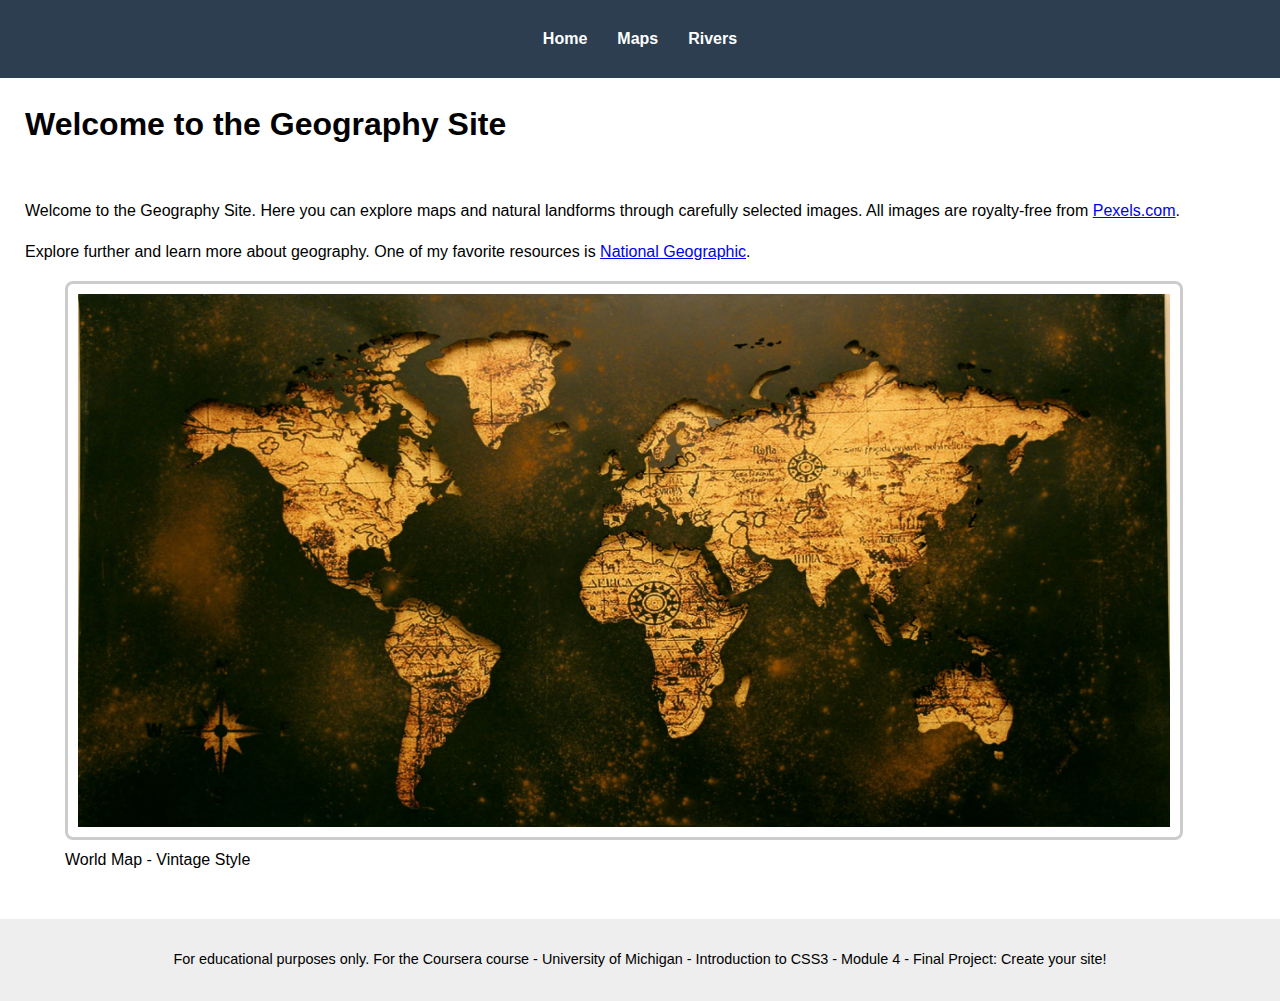
<file: index.html>
<!DOCTYPE html>
<html lang="en">
<head>
  <meta charset="UTF-8" />
  <meta name="viewport" content="width=device-width, initial-scale=1.0"/>
  <title>Geography Site</title>
  <link rel="stylesheet" href="style.css" />
</head>
<body>
  <a href="#main" class="skip-link">Skip to Main Content</a>
  <header>
    <nav>
      <ul class="nav">
        <li><a href="index.html">Home</a></li>
        <li><a href="maps.html">Maps</a></li>
        <li><a href="rivers.html">Rivers</a></li>
      </ul>
    </nav>
    <h1>Welcome to the Geography Site</h1>
  </header>
  <main id="main">
    <section>
      <p>Welcome to the Geography Site. Here you can explore maps and natural landforms through carefully selected images. All images are royalty-free from <a href="https://www.pexels.com" target="_blank">Pexels.com</a>.</p>
      <p>Explore further and learn more about geography. One of my favorite resources is <a href="https://www.nationalgeographic.com" target="_blank">National Geographic</a>.</p>
      <figure>
        <img src="worldmap.jpg" alt="Vintage world map in sepia tones" class="styled-img" />
        <figcaption>World Map - Vintage Style</figcaption>
      </figure>
    </section>
  </main>
  <footer>
    <p>For educational purposes only. For the Coursera course - University of Michigan - Introduction to CSS3 - Module 4 - Final Project: Create your site!</p>
  </footer>
</body>
</html>
</file>
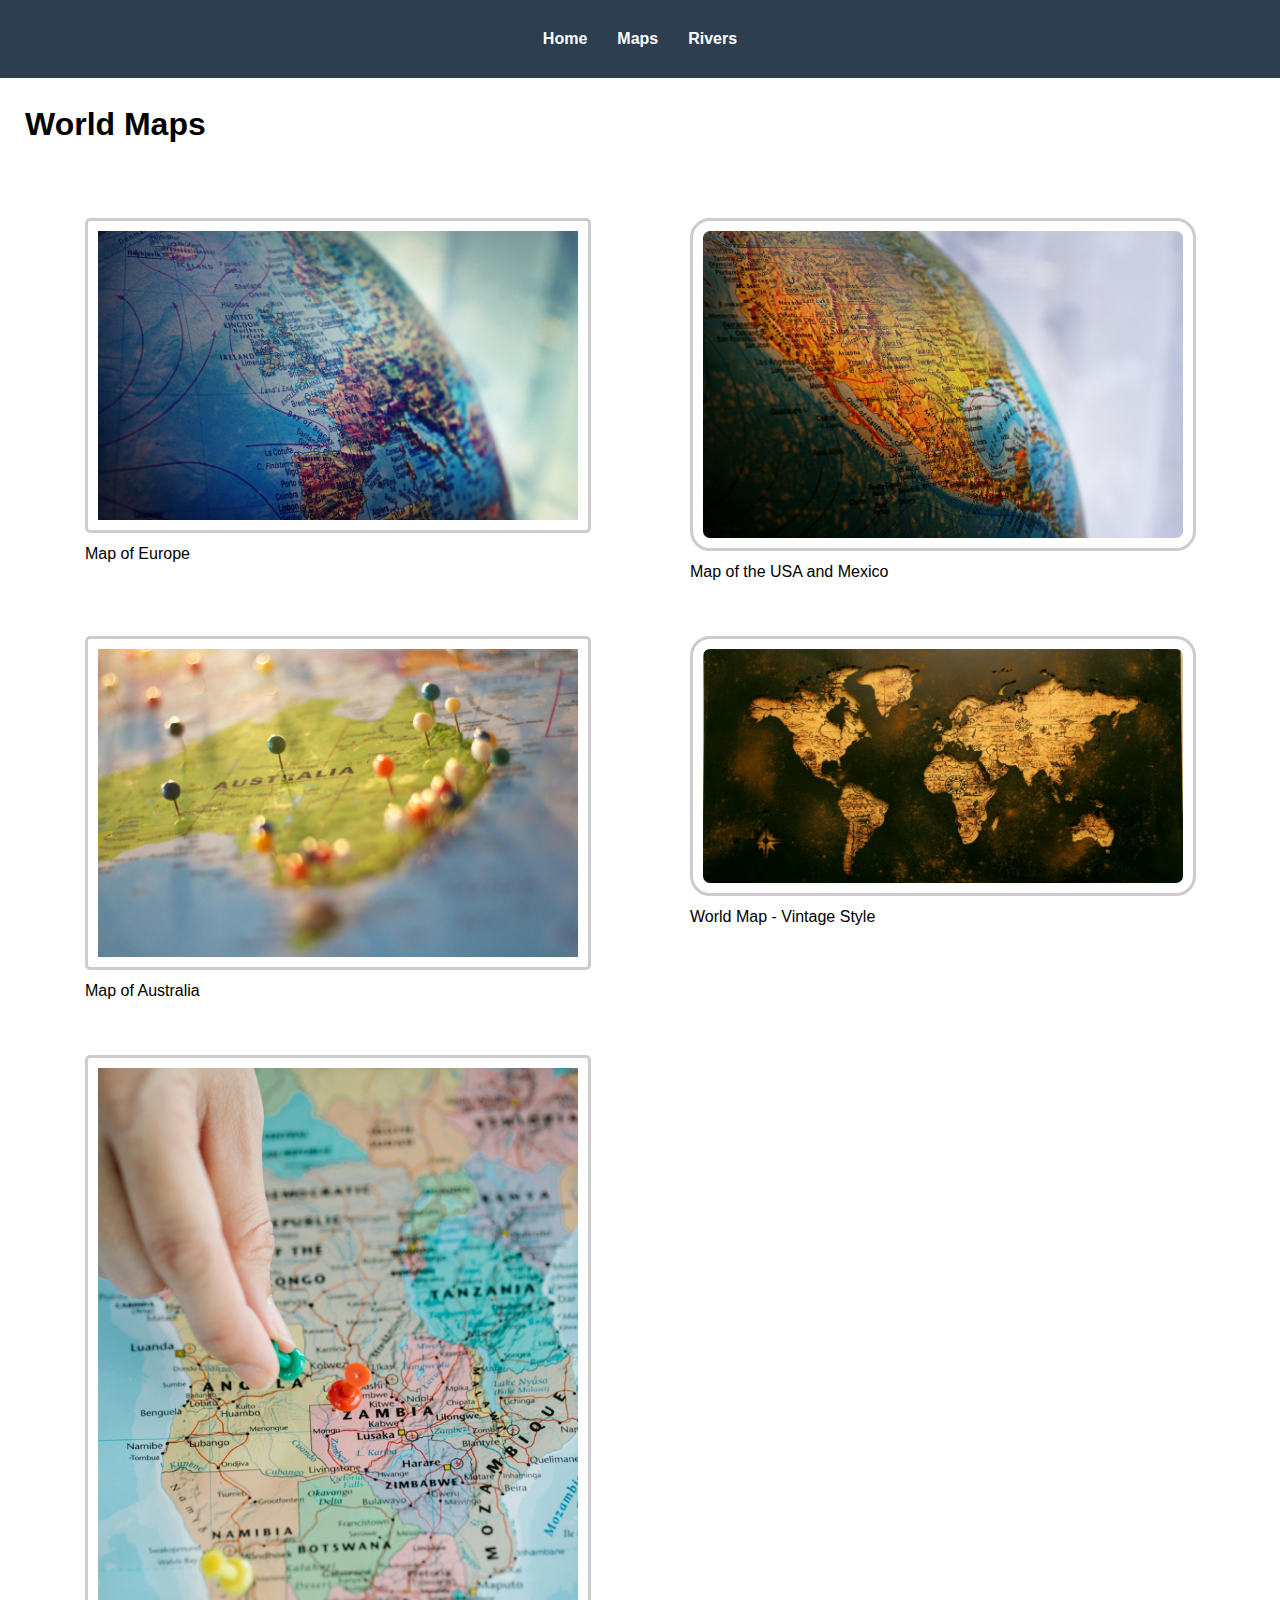
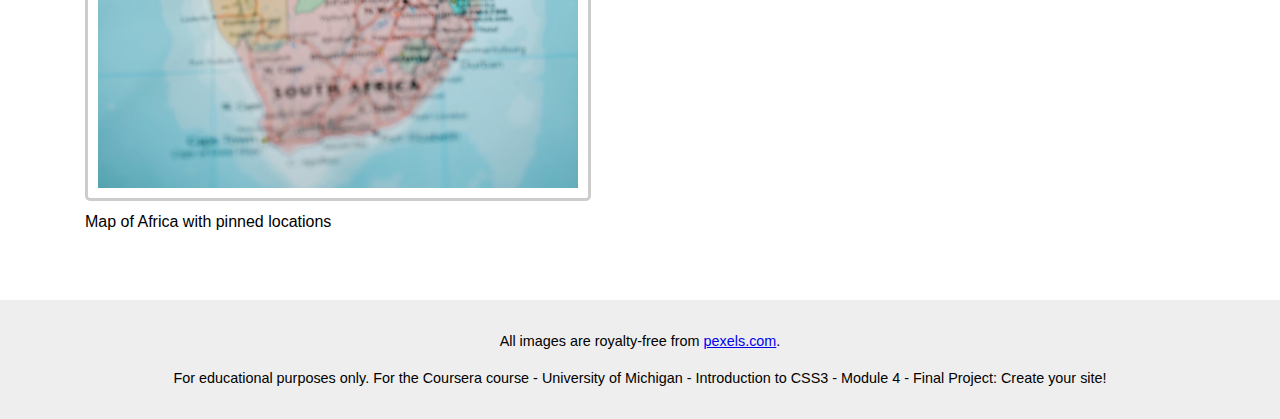
<file: maps.html>
<!DOCTYPE html>
<html lang="en">
<head>
  <meta charset="UTF-8" />
  <meta name="viewport" content="width=device-width, initial-scale=1.0"/>
  <title>Maps</title>
  <link rel="stylesheet" href="style.css" />
</head>
<body>
  <a href="#main" class="skip-link">Skip to Main Content</a>
  <header>
    <nav>
      <ul class="nav">
        <li><a href="index.html">Home</a></li>
        <li><a href="maps.html">Maps</a></li>
        <li><a href="rivers.html">Rivers</a></li>
      </ul>
    </nav>
    <h1>World Maps</h1>
  </header>
  <main id="main">
    <section class="grid-gallery">
      <figure>
        <img src="europemap.jpg" alt="Close-up of a map showing Europe" class="styled-img" />
        <figcaption>Map of Europe</figcaption>
      </figure>
      <figure>
        <img src="usamap.jpg" alt="Close-up of a map showing the United States and Mexico" class="styled-img" />
        <figcaption>Map of the USA and Mexico</figcaption>
      </figure>
      <figure>
        <img src="australiamap.jpg" alt="Map of Australia with colorful pins" class="styled-img" />
        <figcaption>Map of Australia</figcaption>
      </figure>
      <figure>
        <img src="worldmap.jpg" alt="Vintage world map in sepia tones" class="styled-img" />
        <figcaption>World Map - Vintage Style</figcaption>
      </figure>
      <figure>
        <img src="africa.jpg" alt="Close-up of a map of Africa with pins placed on Angola, Zambia, and Namibia" class="styled-img" />
        <figcaption>Map of Africa with pinned locations</figcaption>
      </figure>
    </section>
  </main>
  <footer>
    <p>All images are royalty-free from <a href="https://www.pexels.com" target="_blank">pexels.com</a>.</p>
    <p>For educational purposes only. For the Coursera course - University of Michigan - Introduction to CSS3 - Module 4 - Final Project: Create your site!</p>
  </footer>
</body>
</html>
</file>
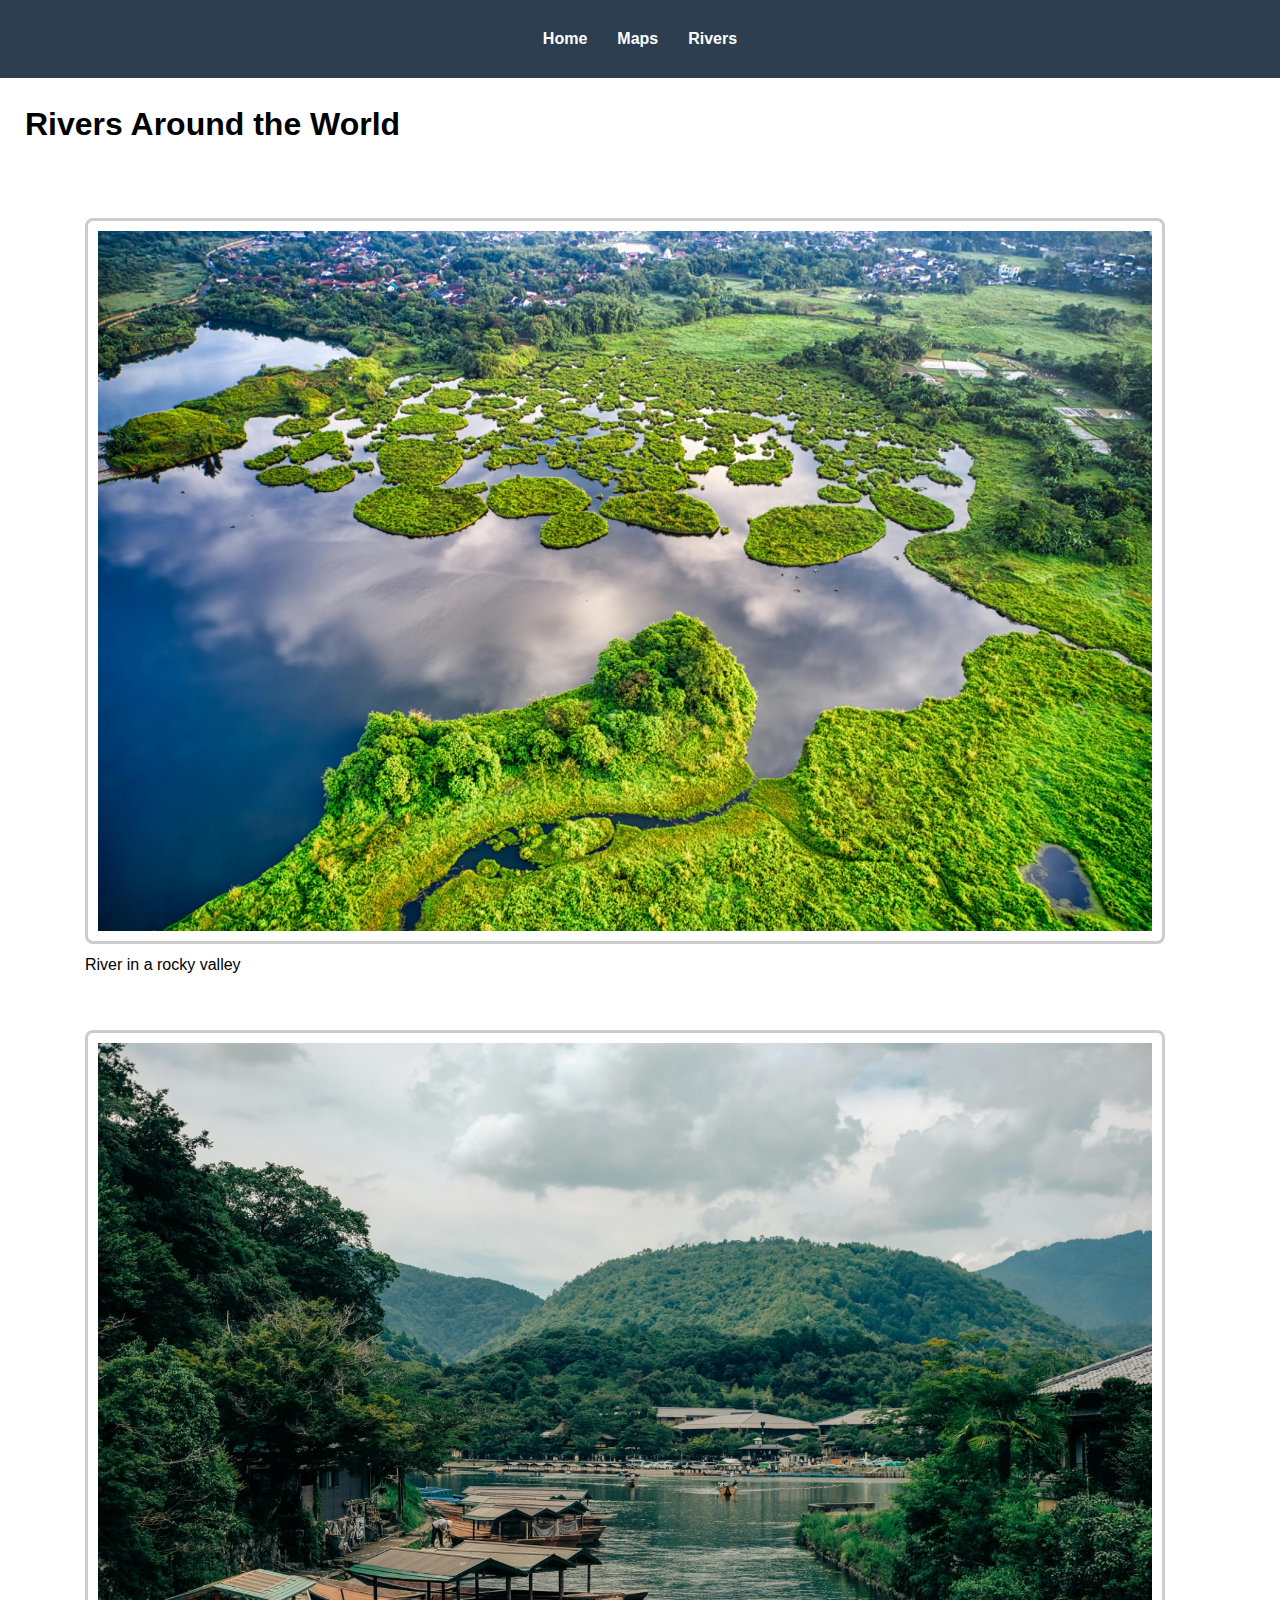
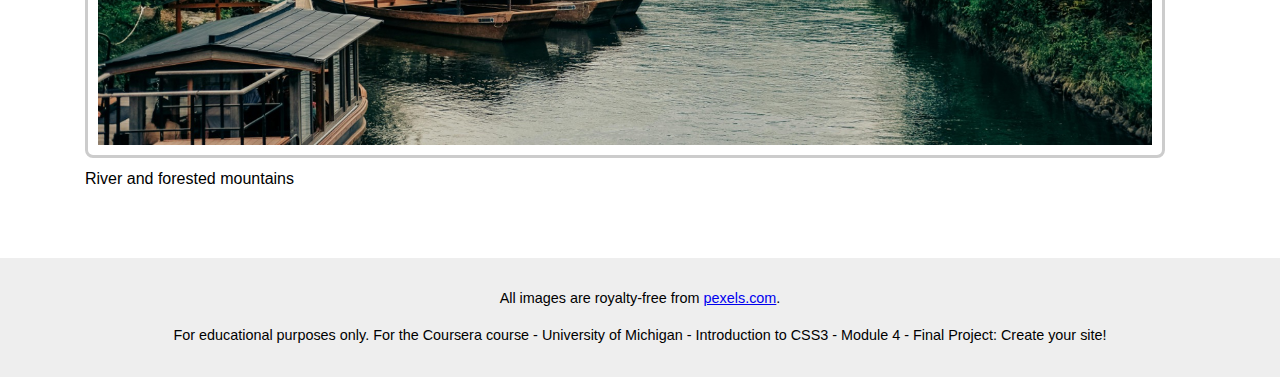
<file: rivers.html>
<!DOCTYPE html>
<html lang="en">
<head>
  <meta charset="UTF-8" />
  <meta name="viewport" content="width=device-width, initial-scale=1.0"/>
  <title>Rivers</title>
  <link rel="stylesheet" href="style.css" />
</head>
<body>
  <a href="#main" class="skip-link">Skip to Main Content</a>
  <header>
    <nav>
      <ul class="nav">
        <li><a href="index.html">Home</a></li>
        <li><a href="maps.html">Maps</a></li>
        <li><a href="rivers.html">Rivers</a></li>
      </ul>
    </nav>
    <h1>Rivers Around the World</h1>
  </header>
  <main id="main">
    <section class="flex-gallery">
      <figure>
        <img src="river1.jpg" alt="Scenic view of a river through a rocky landscape" class="styled-img" />
        <figcaption>River in a rocky valley</figcaption>
      </figure>
      <figure>
        <img src="river2.jpg" alt="Calm river surrounded by mountains and forest" class="styled-img" />
        <figcaption>River and forested mountains</figcaption>
      </figure>
    </section>
  </main>
  <footer>
    <p>All images are royalty-free from <a href="https://www.pexels.com" target="_blank">pexels.com</a>.</p>
    <p>For educational purposes only. For the Coursera course - University of Michigan - Introduction to CSS3 - Module 4 - Final Project: Create your site!</p>
  </footer>
</body>
</html>
</file>
<file: style.css>
/* Basic Reset */
body {
  font-family: Arial, sans-serif;
  line-height: 1.6;
  margin: 0;
  padding: 0;
}

/* Skip Link - only visible on focus */
.skip-link {
  position: absolute;
  left: -999px;
  top: auto;
  width: 1px;
  height: 1px;
  overflow: hidden;
}
.skip-link:focus {
  position: static;
  width: auto;
  height: auto;
  margin: 10px;
  padding: 8px;
  background: #000;
  color: #fff;
  z-index: 1000;
}

/* Navigation styling using flex */
nav {
  background-color: #2c3e50;
  padding: 10px;
}
.nav {
  display: flex;
  justify-content: center;
  list-style-type: none;
  padding: 0;
}
.nav li {
  margin: 0 15px;
}
.nav a {
  color: white;
  text-decoration: none;
  font-weight: bold;
}
.nav a:hover {
  color: #f1c40f;
  text-decoration: underline;
}

/* Image styling with box model */
.styled-img {
  max-width: 95%;
  border: 3px solid #ccc;
  padding: 10px;
  border-radius: 8px;
  transition: transform 0.3s ease;
}
.styled-img:hover {
  transform: scale(1.05);
}

/* Grid layout */
.grid-gallery {
  display: grid;
  grid-template-columns: repeat(auto-fit, minmax(450px, 1fr));
  gap: 20px;
  padding: 20px;
}

/* Flex layout */
.flex-gallery {
  display: flex;
  flex-wrap: wrap;
  justify-content: space-around;
  gap: 20px;
  padding: 20px;
}

/* nth-child styling */
.grid-gallery figure:nth-child(even) img {
  border-radius: 20px;
}
.grid-gallery figure:nth-child(odd) img {
  border-radius: 5px;
}

/* Footer */
footer {
  background-color: #eee;
  text-align: center;
  padding: 15px;
  font-size: 0.9em;
  margin-top: 20px;
}

/* Customizations */

header h1 {
  padding: 0 25px;
}

#main {
  padding: 10px 25px;
}
</file>
